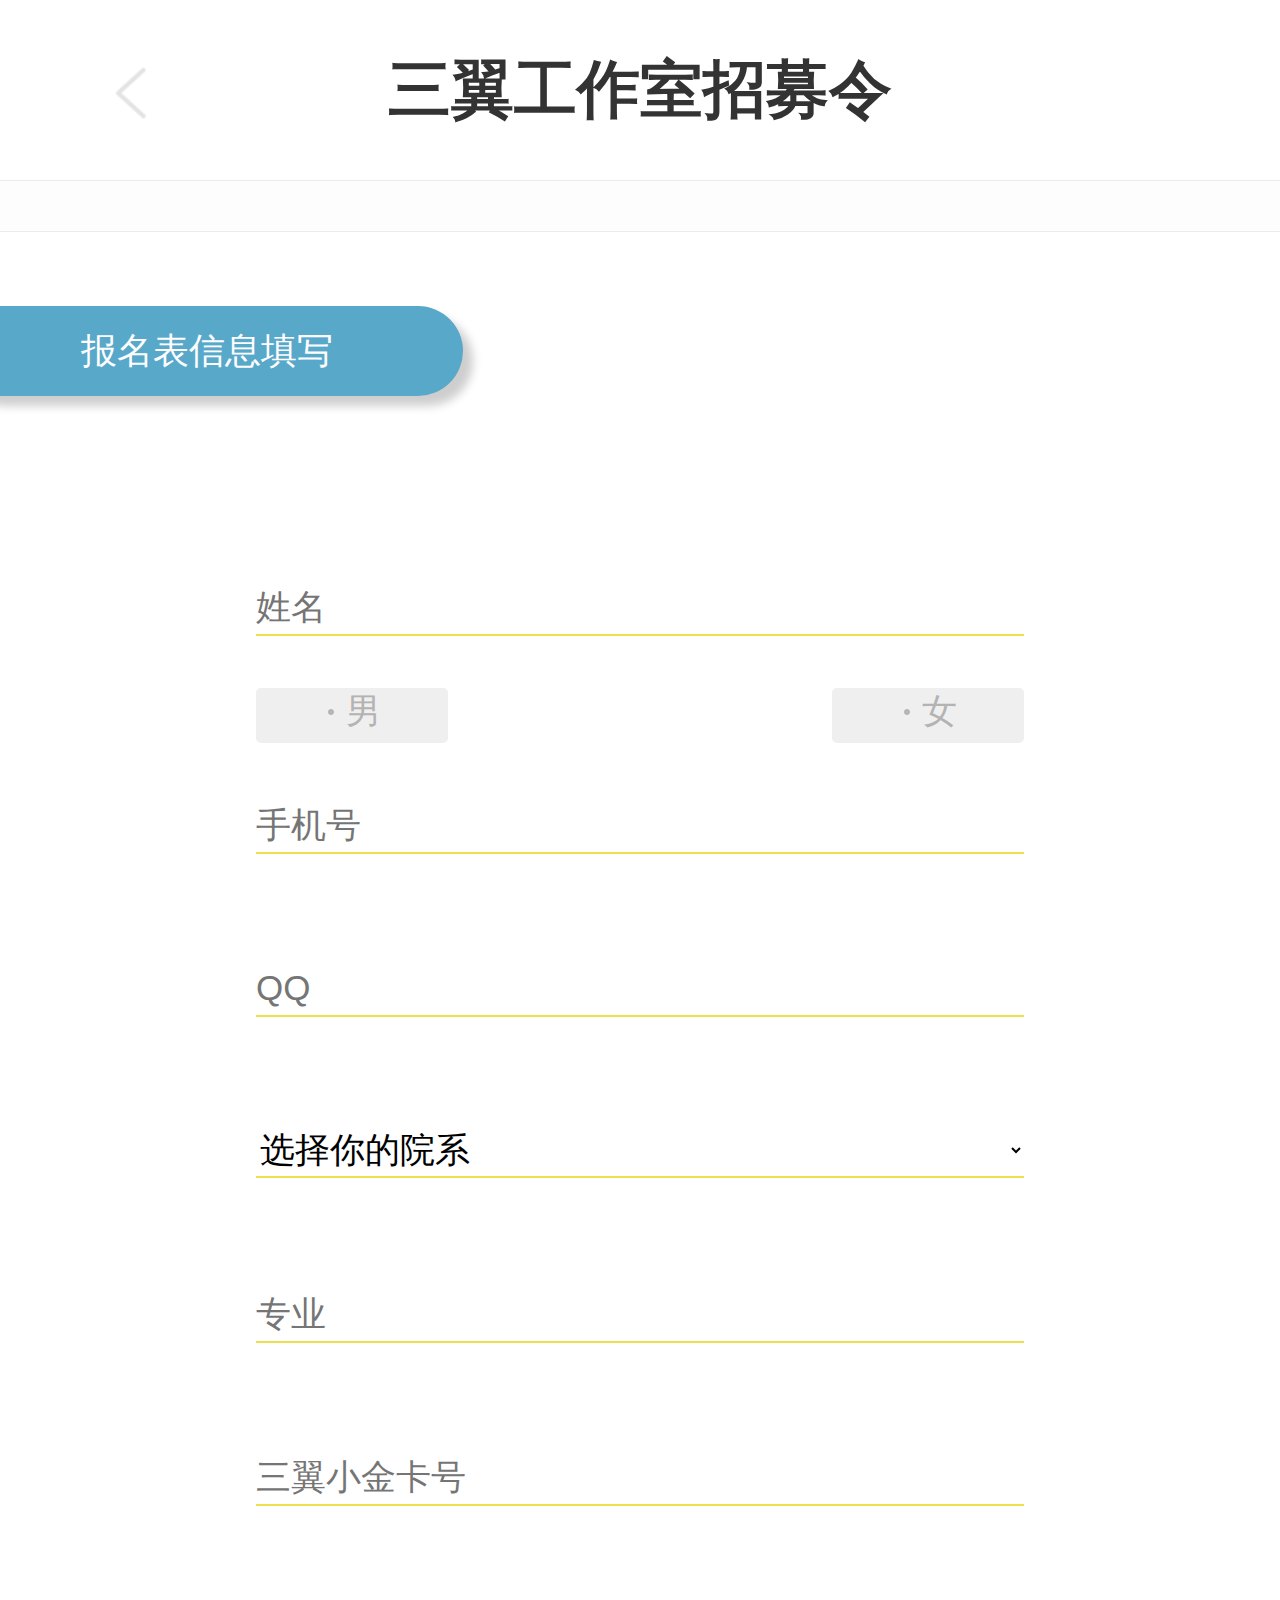
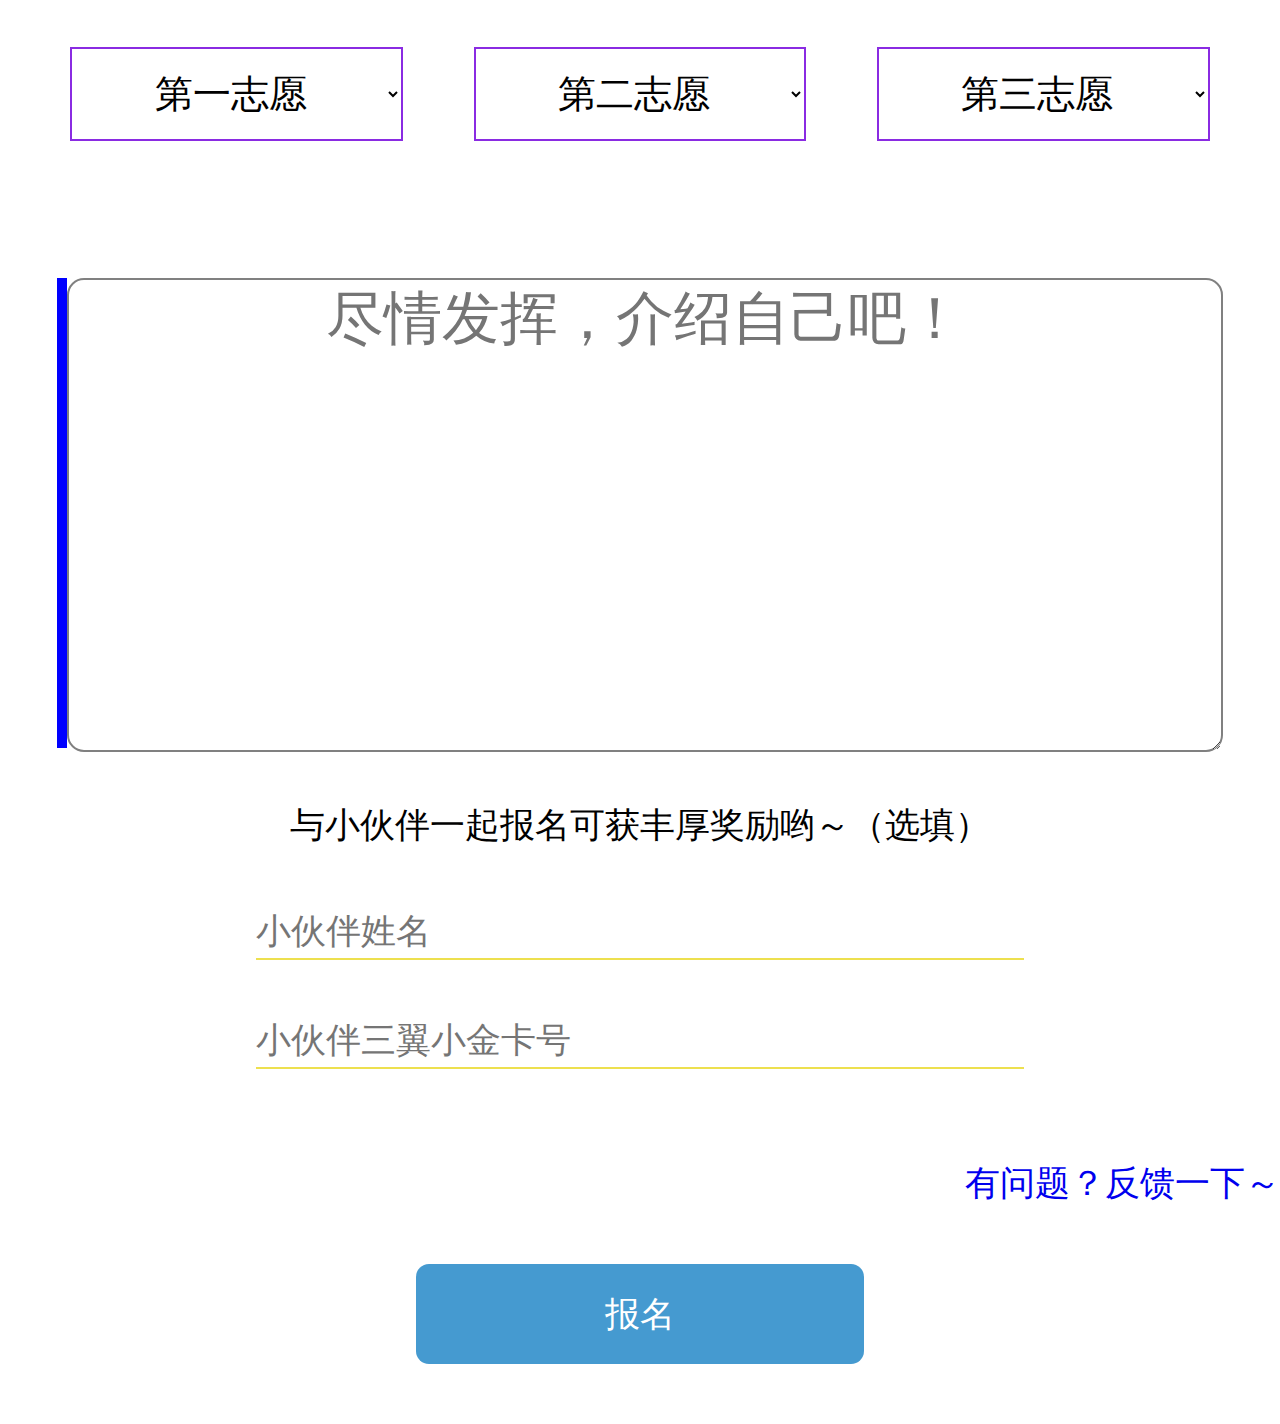
<file: index.html>
<!DOCTYPE html>
<html>

	<head>
		<meta charset="utf-8" />
		<!--		<link rel="stylesheet" type="text/css" href="css/fullpage.css"/>-->
		<link rel="stylesheet" type="text/css" href="css/style.css" />
		<link rel="stylesheet" type="text/css" href="css/jquery-labelauty.css" />
		<!--<script type="text/javascript" src="js/jquery.min.js"></script>
		<script type="text/javascript" src="js/jquery.easing.js"></script>
		<script type="text/javascript" src="js/fullpage.js"></script>-->
		<title></title>
	</head>

	<body>
		<div id="fullpage">
			<!--<div class="section">第一屏</div>
			<div class="section">第二屏</div>
			<div class="section">
				<div class="slide">第三屏的第一屏</div>
				<div class="slide">第三屏的第二屏</div>
				<div class="slide">第三屏的第三屏</div>
				<div class="slide">第三屏的第四屏</div>
			</div>-->
			<div class="section">
				<div class="reTitle">
					<div class="rePic">
						<a href="#">
							<img src="img/arrow.png" height="100%" width="auto" />
						</a>
					</div>
					<div class="reText">
						三翼工作室招募令
					</div>
					<div class="rePic">

					</div>
				</div>
				<div class="reBlank">

				</div>
				<div class="reBody">
					<form action="in.php" method="post" id="reform" >
						<div class="reCapsule">
							<div class="reBlue">
								报名表信息填写
							</div>
						</div>
						<div class="reForm">
							<div class="input">
								<input type="text" id="inputName" name="name" placeholder="姓名" />
							</div>
							<div class="input">
								<div class="reWhite">

								</div>
								<input type="radio" name="sex" value="男" data-labelauty="男" />
								<div class="reWWhite">

								</div>
								<input type="radio" name="sex" value="女" data-labelauty="女" />
								<div class="reWhite">

								</div>
							</div>
							<div class="input">
								<input type="text" id="inputTel" name="tel" placeholder="手机号" />
							</div>
							<div class="inPQM">
								<input type="text" id="inputQQ" name="qq" placeholder="QQ" />
							</div>
							<div class="inPQM">
								<select name="yuan" id="seList">
									<option value="" disabled selected style='display:none;'>选择你的院系</option>
									<option  value="法学院与知识产权学院">法学院与知识产权学院</option>
									<option  value="信用风险管理学院">信用风险管理学院</option>
									<option  value="计算机科学与数学学院">计算机科学与数学学院</option>
									<option  value="公共管理学院">公共管理学院</option>
									<option  value="兴湘学院">兴湘学院</option>
									<option  value="化学学院">化学学院</option>
									<option  value="材料工程学院">材料工程学院</option>
								</select>
							</div>
							<div class="inPQM">
								<input type="text" name="class" id="inputClass" placeholder="专业" />
							</div>
							<div class="inPQM">
								<input type="text" name="cardID" id="inputCardID" placeholder="三翼小金卡号" />
							</div>
						</div>
						<div class="reWill">
							<select name="md1" class="reOption" id="md1">
								<option value="" disabled selected style='display:none;'>第一志愿</option>
								<option value="1">1</option>
								<option value="2">2</option>
							</select>
							<select name="md2" class="reOption" id="md2">
								<option value="" disabled selected style='display:none;'>第二志愿</option>
								<option value="">1</option>
								<option value="">2</option>
							</select>
							<select name="md3" class="reOption" id="md3">
								<option value="" disabled selected style='display:none;'>第三志愿</option>
								<option value="">1</option>
								<option value="">2</option>
							</select>
						</div>
						<div class="reIntro">
							<div class="reIVer">

							</div>
							<!--<input type="text" name="reIntro" id="reIntro" value="" />-->
							<textarea name="trod" id="reIntro" placeholder="尽情发挥，介绍自己吧！"></textarea>
						</div>
						<div class="reCompany">
							<div class="reTips">
								与小伙伴一起报名可获丰厚奖励哟～（选填）
							</div>
							<div class="input">
								<input type="text" name="f_name" id="input" placeholder="小伙伴姓名" />
							</div>
							<div class="input">
								<input type="text" name="f_cardID" id="input" placeholder="小伙伴三翼小金卡号" />
							</div>
							<div class="reCFeed">
								<a href="#" id="feedHref">有问题？反馈一下～</a>
							</div>
						</div>
						<div class="reBtn">
							<input type="button" id="reBtn" value="报名"  onclick="sub()"/>
						</div>
						<div class="reBl">

						</div>
					</form>
				</div>
			</div>
		</div>
		<script type="text/javascript" src="js/jquery-1.8.3.min.js">
		</script>
		<script type="text/javascript" src="js/jquery-labelauty.js">
		</script>
		<script>
			$(function() {
				$(':input').labelauty();
			});
		</script>
	</body>
	<script>
		var i=0;
		function checkRadio(){
			var item1 = $('input:radio[name=sex]:checked').val();
			if(item1 == null){
				alert('请选择你的性别');
			}else{
//				alert(item1);
				i++;
				console.log(i);
			}
		}
		
		function checkName(){
			if (document.getElementById('inputName').value == '') {
				alert('请输入你的姓名');
			}else{
				i++;
				console.log(i);
			}
		}
		
		function checkTel(){
			if (document.getElementById('inputTel').value.length != 11) {
				alert('请输入正确格式的手机号')
			} else{
				i++;
				console.log(i);
			}
		}
		
		function checkQQ(){
			if (document.getElementById('inputQQ').value.length == 0) {
				alert('请输入正确格式的QQ号')
			}else{
				i++;
				console.log(i);
			}
		}
		
		function checkYuan(){
			if (document.getElementById('seList').value == '') {
				alert('请选择你的院系');
			}else{
				i++;
				console.log(i);
			}
		}
		
		function checkClass(){
			if (document.getElementById('inputClass').value == '') {
				alert('请输入你的专业');
			}else{
				i++;
				console.log(i);
			}
		}
		
		function checkCardID(){
			if (document.getElementById('inputCardID').value == '') {
				alert('请输入你的三翼小金卡号')
			}else{
				i++;
				console.log(i);
			}
		}
		
		function checkWill(){
			if (document.getElementById('md1').value == '') {
				alert('请选择一个第一志愿')
			}else{
				i++;
				console.log(i);
			}
		}
		
		function checkTrod(){
			if (document.getElementById('reIntro').value == '') {
				alert('给我们自我介绍一下呗')
			}else{
				i++;
				console.log(i);
			}
		}
		
		function check(){
			checkName();
			checkRadio();
			checkTel();
			checkQQ();
			checkYuan();
			checkClass();
			checkCardID();
			checkWill();
			checkTrod();
			if (i == 9){
				
				
				document.getElementById('reform').submit();
				
			}
		}
		
//		function sub(){
//			document.getElementById('reform').submit();
//		}
	</script>

</html>
</file>
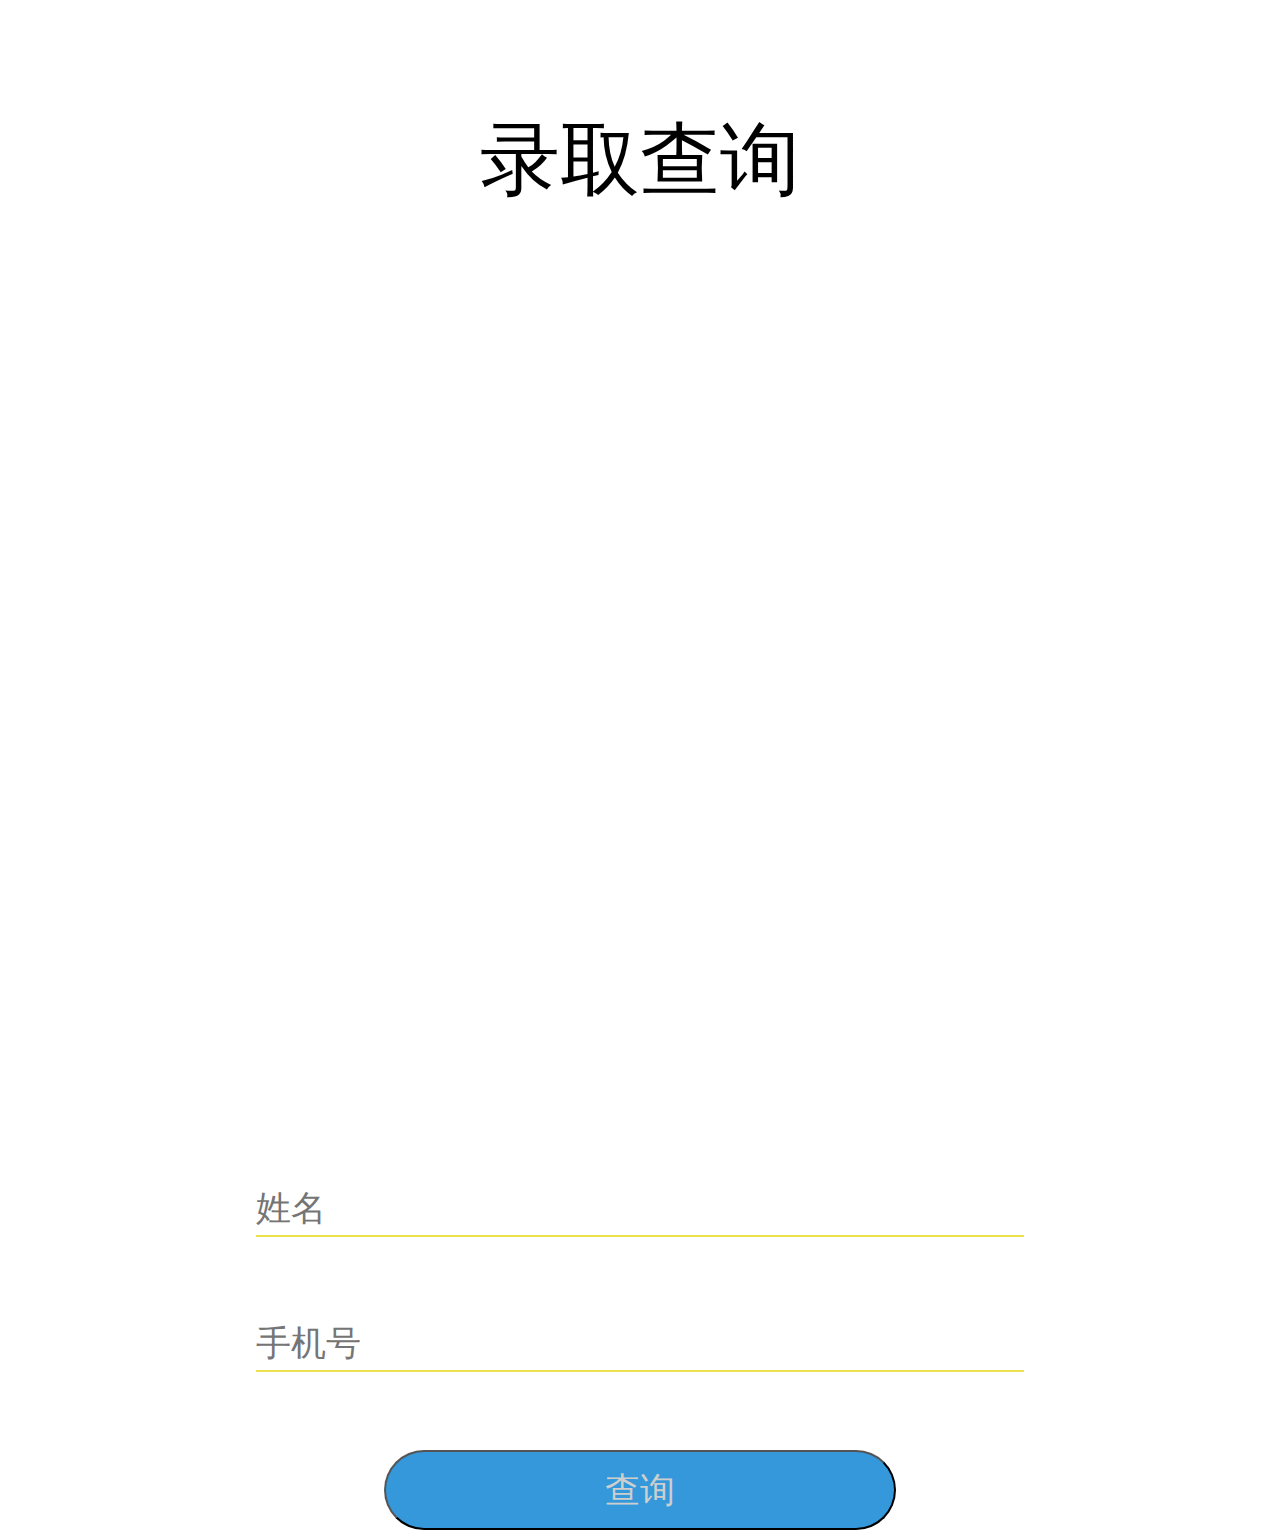
<file: inquire.html>
<!DOCTYPE html>
<html>

	<head>
		<meta charset="UTF-8">
		<link rel="stylesheet" type="text/css" href="css/style.css" />
		<title></title>
	</head>

	<body>
		<form action="out.php" method="post">
			<div class="inTitle">
				录取查询
			</div>
			<div class="inBg">

			</div>
			<div class="inName">
				<input type="text" name="name" id="input" value="" placeholder="姓名" />
			</div>
			<div class="inName">
				<input type="text" name="tel" id="input" value="" placeholder="手机号" />
			</div>
			<div class="inBtn">
				<input type="submit" name="" id="inBtn" value="查询" />
			</div>
		</form>
		<script type="text/javascript" src="js/jquery-1.8.3.min.js">
		</script>
		<script type="text/javascript" src="js/jquery-labelauty.js">
		</script>
	</body>
	<script>
		$(function() {
			//获取网页中所有的form表单
			$("form").each(function() {
				//注册表单的提交事件
				$(this).submit(function(event) {
					//屏蔽表单的注册
					event.preventDefault();
					//获取url
					var url = $(this).attr("action");

					request(url,
						'POST',
						JSON.stringify($(this).serializeObject()),
						function() {
							alert('123');
						},
						null);
				});
			});

		});

		//将$.ajax函数 转化成一个简单的接口
		function request(url, method, param, callback, fail) {
			//alert(param);
			$.ajax({
				type: method,
				//async:false,
				contentType: "application/json;charset=UTF-8",
				dataType: "json",
				url: url,
				data: param,
				success: callback,
				error: fail,
			});
		}

		//将form表单里面的数据转化为json对象
		$.fn.serializeObject = function() {
			var o = {};
			var a = this.serializeArray();
			$.each(a, function() {
				if(o[this.name] !== undefined) {
					if(!o[this.name].push) {
						o[this.name] = [o[this.name]];
					}
					o[this.name].push(this.value || '');
				} else {
					o[this.name] = this.value || '';
				}
			});
			return o;
		};
	</script>

</html>
</file>
<file: css/fullpage.css>
html.fp-enabled,
.fp-enabled body {
    margin: 0;
    padding: 0;
    overflow:hidden;

    /*Avoid flicker on slides transitions for mobile phones #336 */
    -webkit-tap-highlight-color: rgba(0,0,0,0);
}
.fp-section {
    position: relative;
    -webkit-box-sizing: border-box; /* Safari<=5 Android<=3 */
    -moz-box-sizing: border-box; /* <=28 */
    box-sizing: border-box;
}
.fp-slide {
    float: left;
}
.fp-slide, .fp-slidesContainer {
    height: 100%;
    display: block;
}
.fp-slides {
    z-index:1;
    height: 100%;
    overflow: hidden;
    position: relative;
    -webkit-transition: all 0.3s ease-out; /* Safari<=6 Android<=4.3 */
    transition: all 0.3s ease-out;
}
.fp-section.fp-table, .fp-slide.fp-table {
    display: table;
    table-layout:fixed;
    width: 100%;
}
.fp-tableCell {
    /*display: table-cell;*/
    vertical-align: middle;
    width: 100%;
    height: 100%;
}
.fp-slidesContainer {
    float: left;
    position: relative;
}
.fp-controlArrow {
    -webkit-user-select: none; /* webkit (safari, chrome) browsers */
    -moz-user-select: none; /* mozilla browsers */
    -khtml-user-select: none; /* webkit (konqueror) browsers */
    -ms-user-select: none; /* IE10+ */
    position: absolute;
    z-index: 4;
    top: 50%;
    cursor: pointer;
    width: 0;
    height: 0;
    border-style: solid;
    margin-top: -38px;
    -webkit-transform: translate3d(0,0,0);
    -ms-transform: translate3d(0,0,0);
    transform: translate3d(0,0,0);
}
.fp-controlArrow.fp-prev {
    left: 15px;
    width: 0;
    border-width: 38.5px 34px 38.5px 0;
    border-color: transparent #fff transparent transparent;
}
.fp-controlArrow.fp-next {
    right: 15px;
    border-width: 38.5px 0 38.5px 34px;
    border-color: transparent transparent transparent #fff;
}
.fp-scrollable {
    overflow: hidden;
    position: relative;
}
.fp-scroller{
    overflow: hidden;
}
.iScrollIndicator{
    border: 0 !important;
}
.fp-notransition {
    -webkit-transition: none !important;
    transition: none !important;
}
#fp-nav {
    position: fixed;
    z-index: 100;
    margin-top: -32px;
    top: 50%;
    opacity: 1;
    -webkit-transform: translate3d(0,0,0);
}
#fp-nav.fp-right {
    right: 17px;
}
#fp-nav.fp-left {
    left: 17px;
}
.fp-slidesNav{
    position: absolute;
    z-index: 4;
    opacity: 1;
    -webkit-transform: translate3d(0,0,0);
    -ms-transform: translate3d(0,0,0);
    transform: translate3d(0,0,0);
    left: 0 !important;
    right: 0;
    margin: 0 auto !important;
}
.fp-slidesNav.fp-bottom {
    bottom: 17px;
}
.fp-slidesNav.fp-top {
    top: 17px;
}
#fp-nav ul,
.fp-slidesNav ul {
  margin: 0;
  padding: 0;
}
#fp-nav ul li,
.fp-slidesNav ul li {
    display: block;
    width: 14px;
    height: 13px;
    margin: 7px;
    position:relative;
}
.fp-slidesNav ul li {
    display: inline-block;
}
#fp-nav ul li a,
.fp-slidesNav ul li a {
    display: block;
    position: relative;
    z-index: 1;
    width: 100%;
    height: 100%;
    cursor: pointer;
    text-decoration: none;
}
#fp-nav ul li a.active span,
.fp-slidesNav ul li a.active span,
#fp-nav ul li:hover a.active span,
.fp-slidesNav ul li:hover a.active span{
    height: 12px;
    width: 12px;
    margin: -6px 0 0 -6px;
    border-radius: 100%;
 }
#fp-nav ul li a span,
.fp-slidesNav ul li a span {
    border-radius: 50%;
    position: absolute;
    z-index: 1;
    height: 4px;
    width: 4px;
    border: 0;
    background: #333;
    left: 50%;
    top: 50%;
    margin: -2px 0 0 -2px;
    -webkit-transition: all 0.1s ease-in-out;
    -moz-transition: all 0.1s ease-in-out;
    -o-transition: all 0.1s ease-in-out;
    transition: all 0.1s ease-in-out;
}
#fp-nav ul li:hover a span,
.fp-slidesNav ul li:hover a span{
    width: 10px;
    height: 10px;
    margin: -5px 0px 0px -5px;
}
#fp-nav ul li .fp-tooltip {
    position: absolute;
    top: -2px;
    color: #fff;
    font-size: 14px;
    font-family: arial, helvetica, sans-serif;
    white-space: nowrap;
    max-width: 220px;
    overflow: hidden;
    display: block;
    opacity: 0;
    width: 0;
    cursor: pointer;
}
#fp-nav ul li:hover .fp-tooltip,
#fp-nav.fp-show-active a.active + .fp-tooltip {
    -webkit-transition: opacity 0.2s ease-in;
    transition: opacity 0.2s ease-in;
    width: auto;
    opacity: 1;
}
#fp-nav ul li .fp-tooltip.fp-right {
    right: 20px;
}
#fp-nav ul li .fp-tooltip.fp-left {
    left: 20px;
}
.fp-auto-height.fp-section,
.fp-auto-height .fp-slide,
.fp-auto-height .fp-tableCell{
    height: auto !important;
}

.fp-responsive .fp-auto-height-responsive.fp-section,
.fp-responsive .fp-auto-height-responsive .fp-slide,
.fp-responsive .fp-auto-height-responsive .fp-tableCell {
    height: auto !important;
}

/*Only display content to screen readers*/
.fp-sr-only{
    position: absolute;
    width: 1px;
    height: 1px;
    padding: 0;
    overflow: hidden;
    clip: rect(0, 0, 0, 0);
    white-space: nowrap;
    border: 0;
}
</file>
<file: css/style.css>
* {
	margin: 0;
	padding: 0;
}
html{
	background-color: white;
}
.section {
	background-color: white;
}

.reTitle {
	width: 100%;
	height: 180px;
	line-height: 180px;
	text-align: center;
	font-size: 63px;
	font-weight: bold;
	color: #333333;
}

.rePic {
	width: 20%;
	height: 180px;
	float: left;
}

.reText {
	width: 60%;
	height: 180px;
	float: left;
}

.reBlank {
	width: 100%;
	height: 50px;
	background-color: #fdfdfd;
	border-bottom: 1px solid #ebebeb;
	border-top: 1px solid #ebebeb;
}

.reBody {
	width: 100%;
}

.reCapsule {
	width: 100%;
	height: 238px;
}

.reBlue {
	width: 40%;
	height: 90px;
	position: absolute;
	font-size: 36px;
	border-radius: 50px;
	line-height: 90px;
	text-align: center;
	background-color: #58a8ca;
	color: #fdfdfd;
	left: -49px;
	margin-top: 74px;
	box-shadow: 10px 10px 10px #cecece;
}

.reForm {
	width: 100%;
	float: left;
	margin-top: 55px;
}

.input,
.inPQM {
	width: 100%;
	height: 55px;
	margin-top: 54px;
	display: flex;
	justify-content: center;
	float: left;
}

.inPQM {
	margin-top: 108px;
}

#input,
#seList,#inputName,#inputTel,#inputQQ,#inputClass,#inputCardID {
	width: 60%;
	height: 55px;
	font-size: 35px;
	border: none;
	background-color: white;
	border-bottom: 2px solid #ede04f;
}


/*select{
	color: green;
}*/

#seList {
	color: black;
	font-size: 35px;
}

#sexBtn {
	width: 15%;
	height: 55px;
	line-height: 55px;
	font-size: 46px;
	border-radius: 20px;
	background-color: white;
	box-shadow: 2px 2px 10px #cecece;
}

.reWhite {
	width: 20%;
	height: 60px;
	float: left;
}

.reWWhite {
	width: 30%;
	height: 55px;
	float: left;
}

.reWill {
	width: 100%;
	float: left;
	margin-top: 68px;
	/*	margin-bottom: 140px;*/
}

.reWTitle {
	width: 33.3%;
	height: 35px;
	font-size: 38px;
	text-align: center;
	float: left;
	margin-bottom: 131px;
}

.reOption {
	width: 26%;
	height: 94px;
	line-height: 85px;
	float: left;
	margin-top: 75px;
	margin-left: 5.5%;
	text-align: center;
	background-color: white;
	border: 2px solid blueviolet;
	font-size: 38px;
}

.reIntro {
	width: 100%;
	float: left;
	margin-top: 137px;
	display: flex;
	justify-content: center;
}

#reIntro {
	width: 90%;
	height: 470px;
	font-size: 58px;
	text-align: center;
	border: 2px solid grey;
	border-radius: 17px;
}

.reIVer {
	width: 10px;
	height: 470px;
	/*	float: left;*/
	background-color: blue;
}

.reCompany {
	width: 100%;
	float: left;
	margin-top: 50px;
}

.reTips {
	width: 100%;
	font-size: 35px;
	text-align: center;
}

.reCFeed {
	width: 100%;
	height: 55px;
	float: left;
	font-size: 35px;
	margin-top: 93px;
	text-align: right;
}

#feedHref {
	text-decoration: none;
}

.reBtn {
	width: 100%;
	height: 100px;
	float: left;
	text-align: center;
	margin-top: 49px;
}

#reBtn {
	width: 35%;
	height: 100px;
	border-radius: 13px;
	background-color: #459ad0;
	font-size: 35px;
	color: white;
	text-align: center;
	border: none;
}

.reBl {
	width: 100%;
	height: 60px;
	float: left;
}


.inTitle{
	width: 100%;
	height: 320px;
	text-align: center;
	font-size: 80px;
	line-height: 320px;
	float: left;
}
.inBg{
	width: 100%;
	height: 780px;
	float: left;
}
.inName{
	width: 100%;
	height: 55px;
	margin-top: 80px;
	float: left;
	display: flex;
	justify-content: center;
}
.inBtn{
	width: 100%;
	height: 80px;
	margin-top: 80px;
	float: left;
	display: flex;
	justify-content: center;
}
#inBtn{
	width: 40%;
	height: 80px;
	color: #CECECE;
	font-size: 35px;
	border-radius: 50px;
	background-color: #3498DB;
/*	border: none;*/
}
</file>
